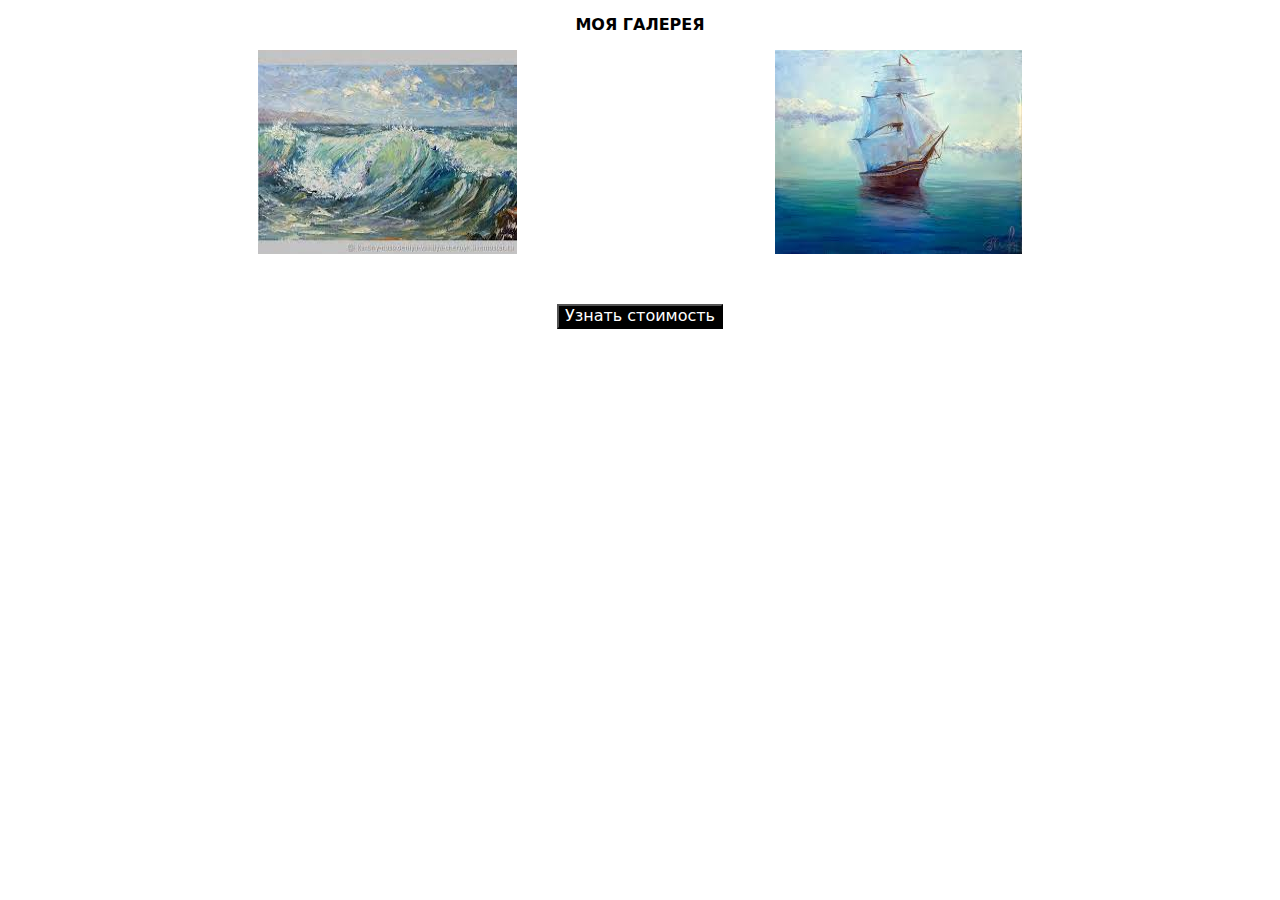
<file: Задание под звездочкой/index.html>
<!DOCTYPE html>
<html lang="en">

<head>
    <meta charset="UTF-8">
    <meta name="viewport" content="width=device-width, initial-scale=1.0">
    <link rel="stylesheet" href="./assets/styles/normalize.css">
    <link rel="stylesheet" href="./assets/styles/index.css">
    <title>Document</title>
</head>

<body>
    <p>МОЯ ГАЛЕРЕЯ</p>
    <div class="images">
        <img src="./assets/images/img1.jpg" alt="Шторм">
        <img src="./assets/images/img2.jpg" alt="Корабль в море">
    </div>
    <div class="box">
        <button onclick="calculateTotalPrice()">Узнать стоимость</button>
    </div>
    <div class="result2">
        <p id="result"></p>
    </div>
    <script src="./assets/styles/index.js"></script>
</body>

</html>
</file>
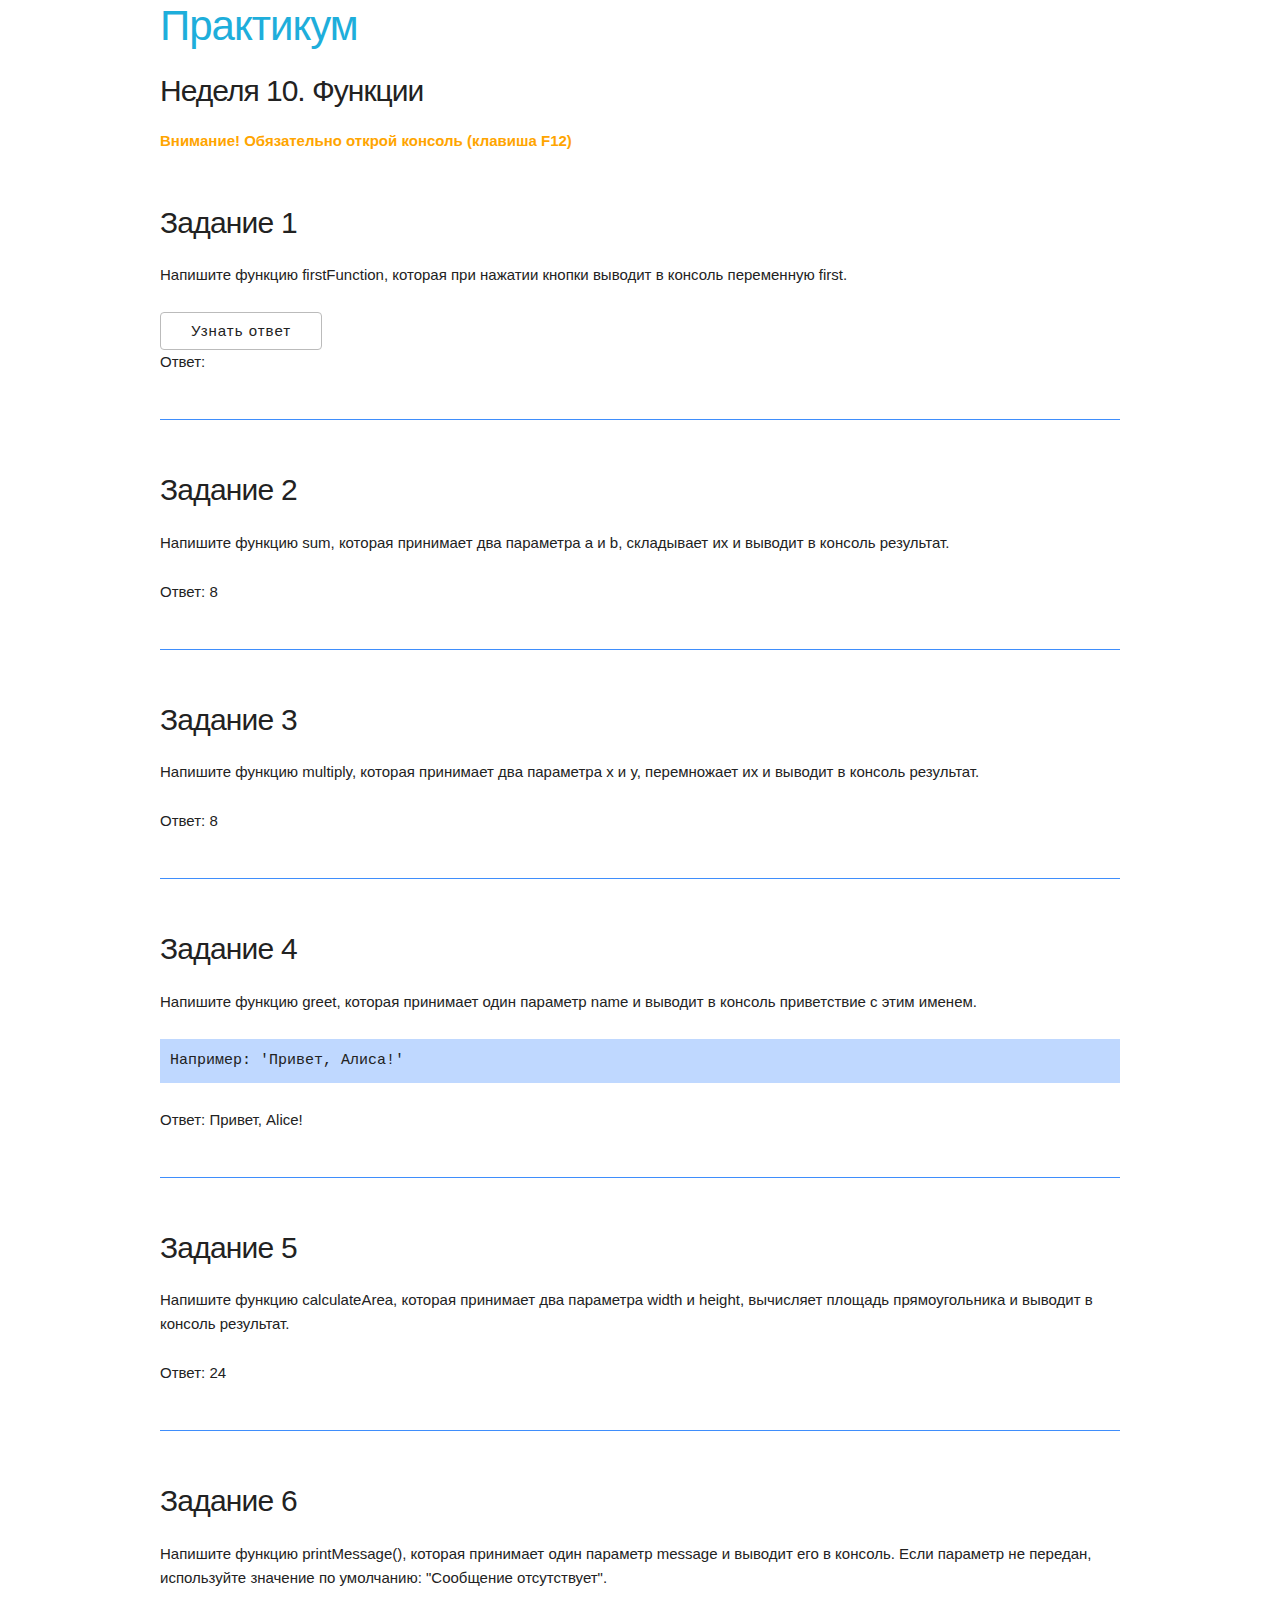
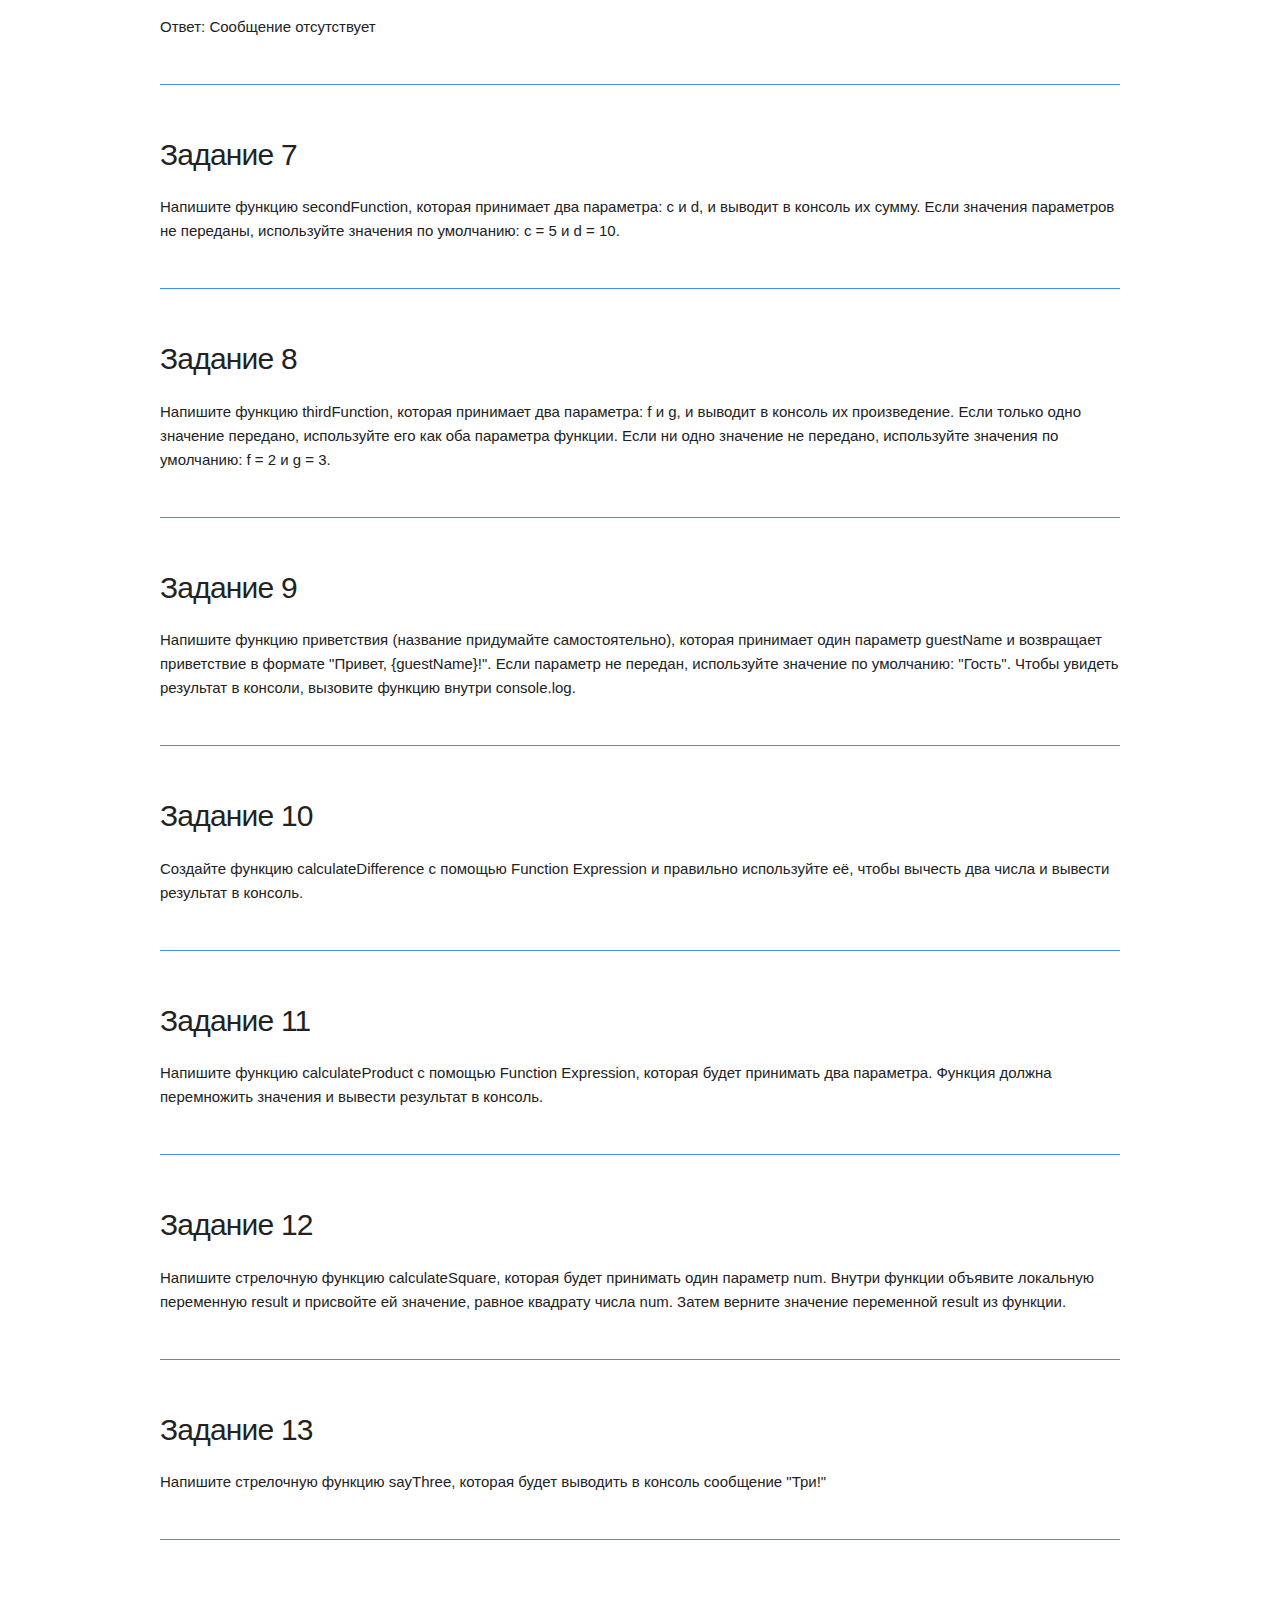
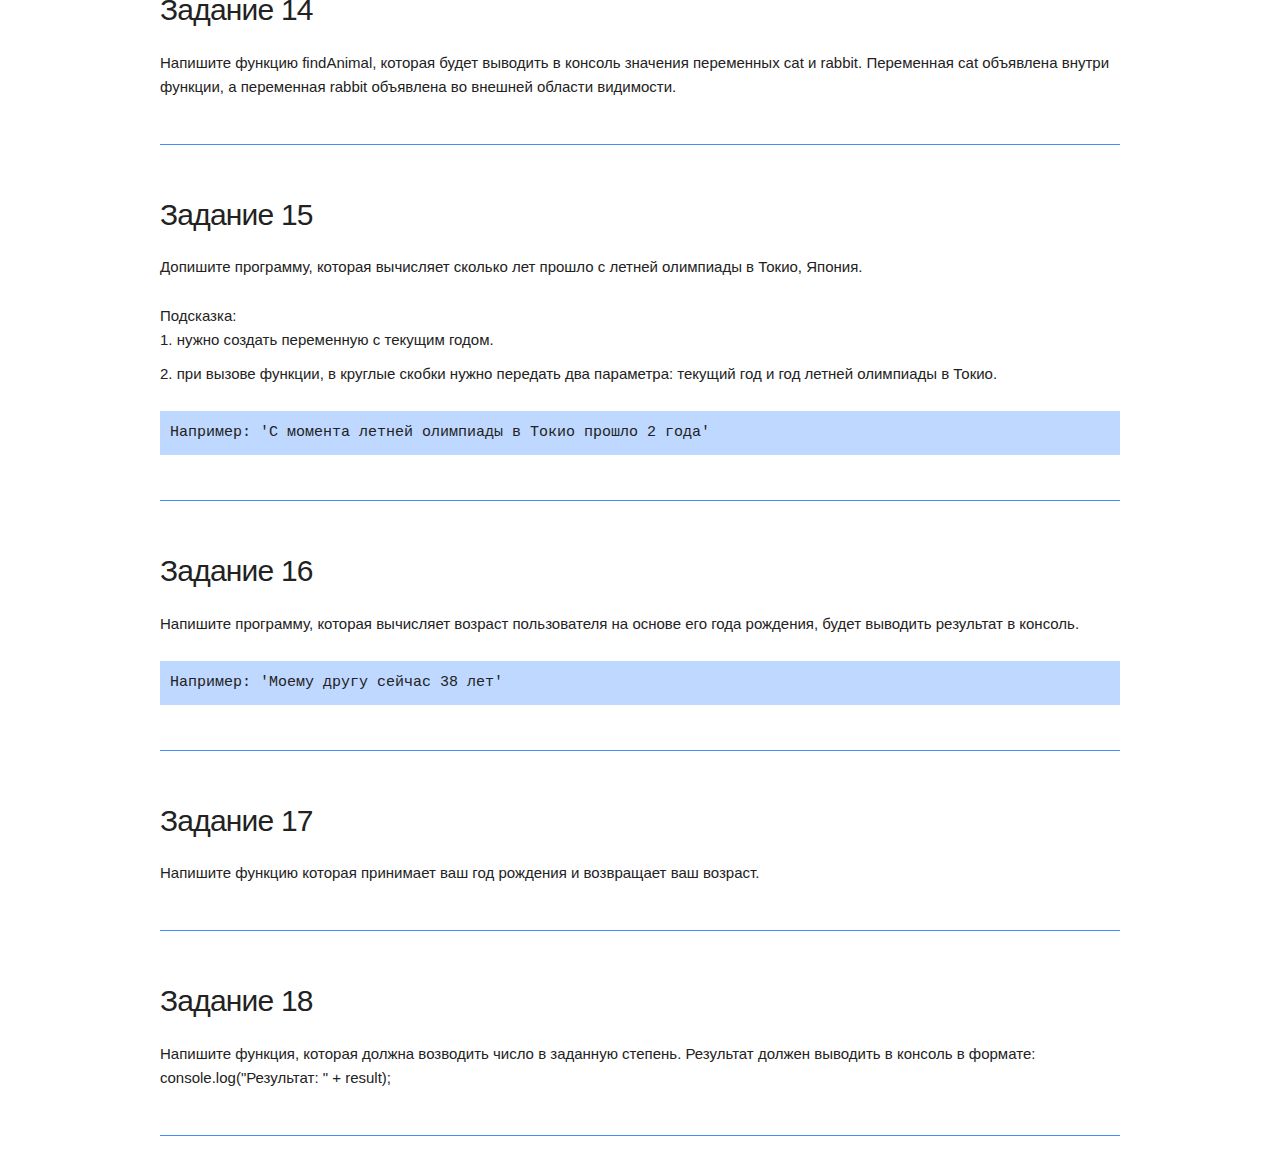
<file: Week10/week10.html>
<!DOCTYPE html>
<html lang="ru">

<head>
	<meta charset="UTF-8" />
	<meta name="viewport" content="width=device-width, initial-scale=1.0" />
	<meta http-equiv="X-UA-Compatible" content="ie=edge" />
	<title>JS 2.0. Практикум. Неделя 2</title>
	<link rel="stylesheet" href="assets/style.css" />
	<link rel="stylesheet" href="assets/skeleton.css" />
	<link rel="stylesheet" href="assets/normalize.css" />
</head>

<body>
	<div class="container">
		<h2><a>Практикум</a></h2>
		<h1>Неделя 10. Функции</h1>
		<p class="text-orange">
			<b>Внимание! Обязательно открой консоль (клавиша F12)</b>
		</p>

		<section>
			<h4>Задание 1</h4>
			<p>
				Напишите функцию firstFunction, которая при нажатии кнопки выводит в консоль переменную
				first.
			</p>
			<button onclick="sayResult1()">Узнать ответ</button>
			<p> Ответ: <span id="result1"></span> </p>
		</section>

		<section>
			<h4>Задание 2</h4>
			<p>
				Напишите функцию sum, которая принимает два параметра a и b, складывает их и выводит в
				консоль результат.
			</p>
			<p> Ответ: <span id="result2"></span> </p>
		</section>

		<section>
			<h4>Задание 3</h4>
			<p>
				Напишите функцию multiply, которая принимает два параметра x и y, перемножает их и выводит
				в консоль результат.
			</p>
			<p> Ответ: <span id="result3"></span></p>
		</section>

		<section>
			<h4>Задание 4</h4>
			<p>
				Напишите функцию greet, которая принимает один параметр name и выводит в консоль
				приветствие с этим именем.
			</p>
			<pre>Например: 'Привет, Алиса!'</pre>
			<p> Ответ: <span id="result4"></span></p>
		</section>

		<section>
			<h4>Задание 5</h4>
			<p>
				Напишите функцию calculateArea, которая принимает два параметра width и height, вычисляет
				площадь прямоугольника и выводит в консоль результат.
			</p>
			<p> Ответ: <span id="result5"></span></p>
		</section>

		<section>
			<h4>Задание 6</h4>
			<p>
				Напишите функцию printMessage(), которая принимает один параметр message и выводит его в
				консоль. Если параметр не передан, используйте значение по умолчанию: "Сообщение
				отсутствует".
			</p>
			<p> Ответ: <span id="result6"></span></p>
		</section>

		<section>
			<h4>Задание 7</h4>
			<p>
				Напишите функцию secondFunction, которая принимает два параметра: c и d, и выводит в
				консоль их сумму. Если значения параметров не переданы, используйте значения по умолчанию:
				c = 5 и d = 10.
			</p>
		</section>

		<section>
			<h4>Задание 8</h4>
			<p>
				Напишите функцию thirdFunction, которая принимает два параметра: f и g, и выводит в
				консоль их произведение. Если только одно значение передано, используйте его как оба
				параметра функции. Если ни одно значение не передано, используйте значения по умолчанию: f
				= 2 и g = 3.
			</p>
		</section>

		<section>
			<h4>Задание 9</h4>
			<p>
				Напишите функцию приветствия (название придумайте самостоятельно), которая принимает один
				параметр guestName и возвращает приветствие в формате "Привет, {guestName}!". Если
				параметр не передан, используйте значение по умолчанию: "Гость". Чтобы увидеть результат в
				консоли, вызовите функцию внутри console.log.
			</p>
		</section>

		<section>
			<h4>Задание 10</h4>
			<p>
				Создайте функцию calculateDifference с помощью Function Expression и правильно используйте
				её, чтобы вычесть два числа и вывести результат в консоль.
			</p>
		</section>

		<section>
			<h4>Задание 11</h4>
			<p>
				Напишите функцию calculateProduct с помощью Function Expression, которая будет принимать
				два параметра. Функция должна перемножить значения и вывести результат в консоль.
			</p>
		</section>

		<section>
			<h4>Задание 12</h4>
			<p>
				Напишите стрелочную функцию calculateSquare, которая будет принимать один параметр num.
				Внутри функции объявите локальную переменную result и присвойте ей значение, равное
				квадрату числа num. Затем верните значение переменной result из функции.
			</p>
		</section>

		<section>
			<h4>Задание 13</h4>
			<p>
				Напишите стрелочную функцию sayThree, которая будет выводить в консоль сообщение "Три!"
			</p>
		</section>

		<section>
			<h4>Задание 14</h4>
			<p>
				Напишите функцию findAnimal, которая будет выводить в консоль значения переменных cat и
				rabbit. Переменная cat объявлена внутри функции, а переменная rabbit объявлена во внешней
				области видимости.
			</p>
		</section>

		<section>
			<h4>Задание 15</h4>
			<p>
				Допишите программу, которая вычисляет сколько лет прошло с летней олимпиады в Токио,
				Япония.
			</p>
			<ol>
				Подсказка:
				<li>нужно создать переменную с текущим годом.</li>
				<li>
					при вызове функции, в круглые скобки нужно передать два параметра: текущий год и год
					летней олимпиады в Токио.
				</li>
			</ol>
			<pre>Например: 'С момента летней олимпиады в Токио прошло 2 года'</pre>
		</section>

		<section>
			<h4>Задание 16</h4>
			<p>
				Напишите программу, которая вычисляет возраст пользователя на основе его года рождения,
				будет выводить результат в консоль.
			</p>
			<pre>Например: 'Моему другу сейчас 38 лет'</pre>
		</section>

		<section>
			<h4>Задание 17</h4>
			<p>Напишите функцию которая принимает ваш год рождения и возвращает ваш возраст.</p>
		</section>

		<section>
			<h4>Задание 18</h4>
			<p>
				Напишите функция, которая должна возводить число в заданную степень. Результат должен
				выводить в консоль в формате: console.log("Результат: " + result);
			</p>
		</section>
	</div>

	<script src="week10.js"></script>
</body>

</html>
</file>
<file: Задание под звездочкой/assets/styles/index.css>
@import url("https://fonts.googleapis.com/css2?family=DM+Sans:wght@400;500;700&family=Montserrat:wght@400;600;700&family=Open+Sans&family=Roboto&family=Roboto+Slab:wght@300&display=swap");
/*# sourceMappingURL=index.css.map */

body {
    font-family: system-ui, -apple-system, BlinkMacSystemFont, 'Segoe UI', Roboto, Oxygen, Ubuntu, Cantarell, 'Open Sans', 'Helvetica Neue', sans-serif;
}

.images {
    display: flex;
    flex-wrap: wrap;
    justify-content: space-evenly;
    margin-bottom: 50px;
}

p {
    text-align: center;
    font-weight: 700;

}

.box {
    display: flex;
    justify-content: center;
}

button {
    background-color: black;
    color: white;
    margin-bottom: 20px;
}

.result2 {
    display: flex;
    justify-content: center;
}
</file>
<file: Week10/assets/style.css>
body {
    font-size: 18px;
}

h1 {
    font-size: 2.5rem;
}

h2 {
    font-size: 2.1rem;
}

h3 {
    font-size: 1.9rem;
}

h4 {
    font-size: 1.2rem;
    font-weight: bold;
}

h1.site-title {
    font-size:  1.5rem;
}
h2.site-title {
    font-size:  1.3rem;
}

section h3 {
    font-size: 1.1rem;
    text-transform: uppercase;
}

section {
    margin: 30px 0;
    padding: 20px 0;
    border-bottom: 1px solid #3f8efc;
}

.out-1, .out-2, .out-3, .out-4, .out-5, .out-6, .out-7, .out-8, .out-9, .out-10, .out-11, .out-12, .out-13, .out-14, .out-15, .out-16, .out-17, .out-18, .out-19, .out-20,.out-21,.out-22,.out-23,.out-24,.out-25,.out-26,.out-27,.out-28,.out-29,.out-30 {
    background: #dcdcdc;
    padding: 10px;
}

.text-orange {
    color: orange;
}

.bg-orange {
    background: orange;
}

pre {
    background: #bfd8ff;
    padding: 10px;
}



pre, blockquote, dl, figure, table, p, ul, ol, form {
    margin-bottom: 1.5rem;
}

.cd {
    font-family: monospace;
    background: aliceblue;
    padding-left: 15px;
    border-left: 2px solid #33C3F0;
}

div.section {
	border-top : 1px solid #c0c0c0;
	border-bottom : 1px solid #c0c0c0;
	margin: 20px 0;
	padding: 20px 0;
}
</file>
<file: Week10/assets/skeleton.css>
/*
* Skeleton V2.0.4
* Copyright 2014, Dave Gamache
* www.getskeleton.com
* Free to use under the MIT license.
* http://www.opensource.org/licenses/mit-license.php
* 12/29/2014
*/


/* Table of contents
––––––––––––––––––––––––––––––––––––––––––––––––––
- Grid
- Base Styles
- Typography
- Links
- Buttons
- Forms
- Lists
- Code
- Tables
- Spacing
- Utilities
- Clearing
- Media Queries
*/


/* Grid
–––––––––––––––––––––––––––––––––––––––––––––––––– */
.container {
  position: relative;
  width: 100%;
  max-width: 960px;
  margin: 0 auto;
  padding: 0 20px;
  box-sizing: border-box; }
.column,
.columns {
  width: 100%;
  float: left;
  box-sizing: border-box; }

/* For devices larger than 400px */
@media (min-width: 400px) {
  .container {
    width: 85%;
    padding: 0; }
}

/* For devices larger than 550px */
@media (min-width: 550px) {
  .container {
    width: 80%; }
  .column,
  .columns {
    margin-left: 4%; }
  .column:first-child,
  .columns:first-child {
    margin-left: 0; }

  .one.column,
  .one.columns                    { width: 4.66666666667%; }
  .two.columns                    { width: 13.3333333333%; }
  .three.columns                  { width: 22%;            }
  .four.columns                   { width: 30.6666666667%; }
  .five.columns                   { width: 39.3333333333%; }
  .six.columns                    { width: 48%;            }
  .seven.columns                  { width: 56.6666666667%; }
  .eight.columns                  { width: 65.3333333333%; }
  .nine.columns                   { width: 74.0%;          }
  .ten.columns                    { width: 82.6666666667%; }
  .eleven.columns                 { width: 91.3333333333%; }
  .twelve.columns                 { width: 100%; margin-left: 0; }

  .one-third.column               { width: 30.6666666667%; }
  .two-thirds.column              { width: 65.3333333333%; }

  .one-half.column                { width: 48%; }

  /* Offsets */
  .offset-by-one.column,
  .offset-by-one.columns          { margin-left: 8.66666666667%; }
  .offset-by-two.column,
  .offset-by-two.columns          { margin-left: 17.3333333333%; }
  .offset-by-three.column,
  .offset-by-three.columns        { margin-left: 26%;            }
  .offset-by-four.column,
  .offset-by-four.columns         { margin-left: 34.6666666667%; }
  .offset-by-five.column,
  .offset-by-five.columns         { margin-left: 43.3333333333%; }
  .offset-by-six.column,
  .offset-by-six.columns          { margin-left: 52%;            }
  .offset-by-seven.column,
  .offset-by-seven.columns        { margin-left: 60.6666666667%; }
  .offset-by-eight.column,
  .offset-by-eight.columns        { margin-left: 69.3333333333%; }
  .offset-by-nine.column,
  .offset-by-nine.columns         { margin-left: 78.0%;          }
  .offset-by-ten.column,
  .offset-by-ten.columns          { margin-left: 86.6666666667%; }
  .offset-by-eleven.column,
  .offset-by-eleven.columns       { margin-left: 95.3333333333%; }

  .offset-by-one-third.column,
  .offset-by-one-third.columns    { margin-left: 34.6666666667%; }
  .offset-by-two-thirds.column,
  .offset-by-two-thirds.columns   { margin-left: 69.3333333333%; }

  .offset-by-one-half.column,
  .offset-by-one-half.columns     { margin-left: 52%; }

}


/* Base Styles
–––––––––––––––––––––––––––––––––––––––––––––––––– */
/* NOTE
html is set to 62.5% so that all the REM measurements throughout Skeleton
are based on 10px sizing. So basically 1.5rem = 15px :) */
html {
  font-size: 62.5%; }
body {
  font-size: 1.5em; /* currently ems cause chrome bug misinterpreting rems on body element */
  line-height: 1.6;
  font-weight: 400;
  font-family: "Raleway", "HelveticaNeue", "Helvetica Neue", Helvetica, Arial, sans-serif;
  color: #222; }


/* Typography
–––––––––––––––––––––––––––––––––––––––––––––––––– */
h1, h2, h3, h4, h5, h6 {
  margin-top: 0;
  margin-bottom: 2rem;
  font-weight: 300; }
h1 { font-size: 4.0rem; line-height: 1.2;  letter-spacing: -.1rem;}
h2 { font-size: 3.6rem; line-height: 1.25; letter-spacing: -.1rem; }
h3 { font-size: 3.0rem; line-height: 1.3;  letter-spacing: -.1rem; }
h4 { font-size: 2.4rem; line-height: 1.35; letter-spacing: -.08rem; }
h5 { font-size: 1.8rem; line-height: 1.5;  letter-spacing: -.05rem; }
h6 { font-size: 1.5rem; line-height: 1.6;  letter-spacing: 0; }

/* Larger than phablet */
@media (min-width: 550px) {
  h1 { font-size: 5.0rem; }
  h2 { font-size: 4.2rem; }
  h3 { font-size: 3.6rem; }
  h4 { font-size: 3.0rem; }
  h5 { font-size: 2.4rem; }
  h6 { font-size: 1.5rem; }
}

p {
  margin-top: 0; }


/* Links
–––––––––––––––––––––––––––––––––––––––––––––––––– */
a {
  color: #1EAEDB; }
a:hover {
  color: #0FA0CE; }


/* Buttons
–––––––––––––––––––––––––––––––––––––––––––––––––– */
.button,
button,
input[type="submit"],
input[type="reset"],
input[type="button"] {
  display: inline-block;
  height: 38px;
  padding: 0 30px;
  color: #555;
  text-align: center;
  font-size: 11px;
  font-weight: 600;
  line-height: 38px;
  letter-spacing: .1rem;
  text-transform: uppercase;
  text-decoration: none;
  white-space: nowrap;
  background-color: transparent;
  border-radius: 4px;
  border: 1px solid #bbb;
  cursor: pointer;
  box-sizing: border-box; }
.button:hover,
button:hover,
input[type="submit"]:hover,
input[type="reset"]:hover,
input[type="button"]:hover,
.button:focus,
button:focus,
input[type="submit"]:focus,
input[type="reset"]:focus,
input[type="button"]:focus {
  color: #333;
  border-color: #888;
  outline: 0; }
.button.button-primary,
button.button-primary,
input[type="submit"].button-primary,
input[type="reset"].button-primary,
input[type="button"].button-primary {
  color: #FFF;
  background-color: #33C3F0;
  border-color: #33C3F0; }
.button.button-primary:hover,
button.button-primary:hover,
input[type="submit"].button-primary:hover,
input[type="reset"].button-primary:hover,
input[type="button"].button-primary:hover,
.button.button-primary:focus,
button.button-primary:focus,
input[type="submit"].button-primary:focus,
input[type="reset"].button-primary:focus,
input[type="button"].button-primary:focus {
  color: #FFF;
  background-color: #1EAEDB;
  border-color: #1EAEDB; }


/* Forms
–––––––––––––––––––––––––––––––––––––––––––––––––– */
input[type="email"],
input[type="number"],
input[type="search"],
input[type="text"],
input[type="tel"],
input[type="url"],
input[type="password"],
textarea,
select {
  height: 38px;
  padding: 6px 10px; /* The 6px vertically centers text on FF, ignored by Webkit */
  background-color: #fff;
  border: 1px solid #D1D1D1;
  border-radius: 4px;
  box-shadow: none;
  box-sizing: border-box; }
/* Removes awkward default styles on some inputs for iOS */
input[type="email"],
input[type="number"],
input[type="search"],
input[type="text"],
input[type="tel"],
input[type="url"],
input[type="password"],
textarea {
  -webkit-appearance: none;
     -moz-appearance: none;
          appearance: none; }
textarea {
  min-height: 65px;
  padding-top: 6px;
  padding-bottom: 6px; }
input[type="email"]:focus,
input[type="number"]:focus,
input[type="search"]:focus,
input[type="text"]:focus,
input[type="tel"]:focus,
input[type="url"]:focus,
input[type="password"]:focus,
textarea:focus,
select:focus {
  border: 1px solid #33C3F0;
  outline: 0; }
label,
legend {
  display: block;
  margin-bottom: .5rem;
  font-weight: 600; }
fieldset {
  padding: 0;
  border-width: 0; }
input[type="checkbox"],
input[type="radio"] {
  display: inline; }
label > .label-body {
  display: inline-block;
  margin-left: .5rem;
  font-weight: normal; }


/* Lists
–––––––––––––––––––––––––––––––––––––––––––––––––– */
ul {
  list-style: circle inside; }
ol {
  list-style: decimal inside; }
ol, ul {
  padding-left: 0;
  margin-top: 0; }
ul ul,
ul ol,
ol ol,
ol ul {
  margin: 1.5rem 0 1.5rem 3rem;
  font-size: 90%; }
li {
  margin-bottom: 1rem; }


/* Code
–––––––––––––––––––––––––––––––––––––––––––––––––– */
code {
  padding: .2rem .5rem;
  margin: 0 .2rem;
  font-size: 90%;
  white-space: nowrap;
  background: #F1F1F1;
  border: 1px solid #E1E1E1;
  border-radius: 4px; }
pre > code {
  display: block;
  padding: 1rem 1.5rem;
  white-space: pre; }


/* Tables
–––––––––––––––––––––––––––––––––––––––––––––––––– */
th,
td {
  padding: 12px 15px;
  text-align: left;
  border-bottom: 1px solid #E1E1E1; }
th:first-child,
td:first-child {
  padding-left: 0; }
th:last-child,
td:last-child {
  padding-right: 0; }


/* Spacing
–––––––––––––––––––––––––––––––––––––––––––––––––– */
button,
.button {
  margin-bottom: 1rem; }
input,
textarea,
select,
fieldset {
  margin-bottom: 1.5rem; }
pre,
blockquote,
dl,
figure,
table,
p,
ul,
ol,
form {
  margin-bottom: 2.5rem; }


/* Utilities
–––––––––––––––––––––––––––––––––––––––––––––––––– */
.u-full-width {
  width: 100%;
  box-sizing: border-box; }
.u-max-full-width {
  max-width: 100%;
  box-sizing: border-box; }
.u-pull-right {
  float: right; }
.u-pull-left {
  float: left; }


/* Misc
–––––––––––––––––––––––––––––––––––––––––––––––––– */
hr {
  margin-top: 3rem;
  margin-bottom: 3.5rem;
  border-width: 0;
  border-top: 1px solid #E1E1E1; }


/* Clearing
–––––––––––––––––––––––––––––––––––––––––––––––––– */

/* Self Clearing Goodness */
.container:after,
.row:after,
.u-cf {
  content: "";
  display: table;
  clear: both; }


/* Media Queries
–––––––––––––––––––––––––––––––––––––––––––––––––– */
/*
Note: The best way to structure the use of media queries is to create the queries
near the relevant code. For example, if you wanted to change the styles for buttons
on small devices, paste the mobile query code up in the buttons section and style it
there.
*/


/* Larger than mobile */
@media (min-width: 400px) {}

/* Larger than phablet (also point when grid becomes active) */
@media (min-width: 550px) {}

/* Larger than tablet */
@media (min-width: 750px) {}

/* Larger than desktop */
@media (min-width: 1000px) {}

/* Larger than Desktop HD */
@media (min-width: 1200px) {}
</file>
